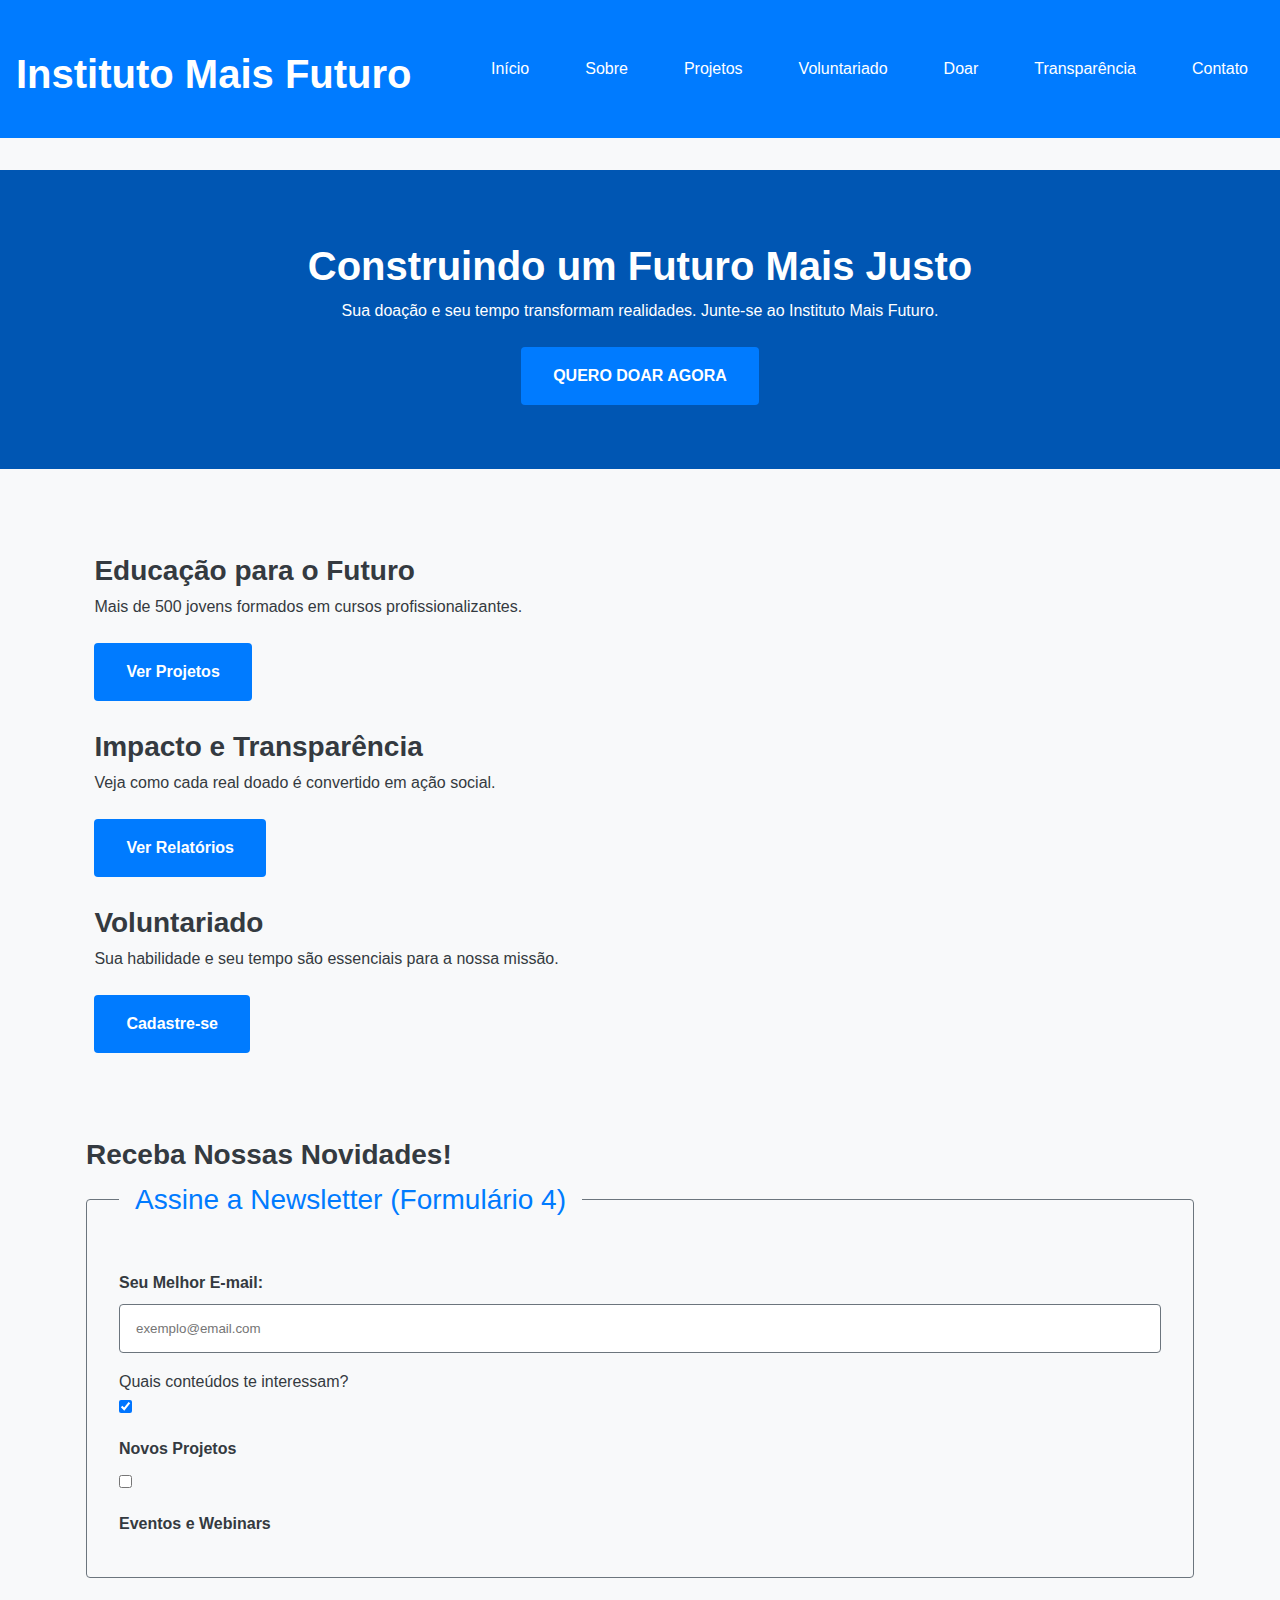
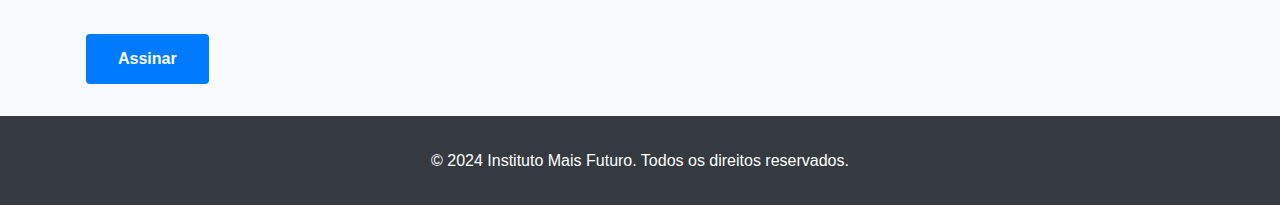
<file: index.html>
<!DOCTYPE html>
<html lang="pt-BR">
<head>
    <meta charset="UTF-8">
    <meta name="viewport" content="width=device-width, initial-scale=1.0">
    <title>Instituto Mais Futuro | Transformando Vidas</title>
    <link rel="stylesheet" href="css/styles.css">
    <meta name="description" content="O Instituto Mais Futuro é uma ONG que trabalha com projetos de educação e engajamento social.">
</head>
<body>
    <header>
        <h1><a href="index.html">Instituto Mais Futuro</a></h1>
        
        <input type="checkbox" id="menu-toggle" class="menu-toggle" aria-controls="main-nav">
        <label for="menu-toggle" class="hamburger">
            <span class="bar"></span>
            <span class="bar"></span>
            <span class="bar"></span>
        </label>

        <nav aria-label="Menu Principal" id="main-nav">
            <ul>
                <li><a href="index.html">Início</a></li>
                <li><a href="sobre.html">Sobre</a></li>
                <li><a href="projetos.html">Projetos</a></li>
                <li><a href="voluntariado.html">Voluntariado</a></li>
                <li><a href="doacoes.html">Doar</a></li>
                <li><a href="transparencia.html">Transparência</a></li>
                <li><a href="contato.html">Contato</a></li>
            </ul>
        </nav>
    </header>

    <main>
        <section id="hero">
            <div class="container">
                <h2>Construindo um Futuro Mais Justo</h2>
                <p>Sua doação e seu tempo transformam realidades. Junte-se ao Instituto Mais Futuro.</p>
                <a href="doacoes.html" class="button-principal">QUERO DOAR AGORA</a>
            </div>
        </section>

        <section id="destaques">
            <div class="container row">
                <article class="col-lg-4 col-md-6 destaque-card">
                    <h3>Educação para o Futuro</h3>
                    <p>Mais de 500 jovens formados em cursos profissionalizantes.</p>
                    <a href="projetos.html" class="button">Ver Projetos</a>
                </article>
                <article class="col-lg-4 col-md-6 destaque-card">
                    <h3>Impacto e Transparência</h3>
                    <p>Veja como cada real doado é convertido em ação social.</p>
                    <a href="transparencia.html" class="button">Ver Relatórios</a>
                </article>
                <article class="col-lg-4 col-md-12 destaque-card">
                    <h3>Voluntariado</h3>
                    <p>Sua habilidade e seu tempo são essenciais para a nossa missão.</p>
                    <a href="voluntariado.html" class="button">Cadastre-se</a>
                </article>
            </div>
        </section>

        <aside aria-label="Assinatura de Newsletter">
            <div class="container">
                <h3>Receba Nossas Novidades!</h3>
                <form action="/assinar_newsletter" method="POST">
                    <fieldset>
                        <legend>Assine a Newsletter (Formulário 4)</legend>
                        
                        <label for="email_news">Seu Melhor E-mail:</label>
                        <input type="email" id="email_news" name="email_news" required placeholder="exemplo@email.com">

                        <p>Quais conteúdos te interessam?</p>
                        <input type="checkbox" id="pref_projetos" name="preferencias[]" value="projetos" checked>
                        <label for="pref_projetos">Novos Projetos</label>
                        
                        <input type="checkbox" id="pref_eventos" name="preferencias[]" value="eventos">
                        <label for="pref_eventos">Eventos e Webinars</label>
                        
                    </fieldset>
                    <button type="submit">Assinar</button>
                </form>
            </div>
        </aside>
    </main>
    
    <footer>
        <p>&copy; 2024 Instituto Mais Futuro. Todos os direitos reservados.</p>
    </footer>
    
    <script src="js/main.js"></script>
</body>
</html>
</file>
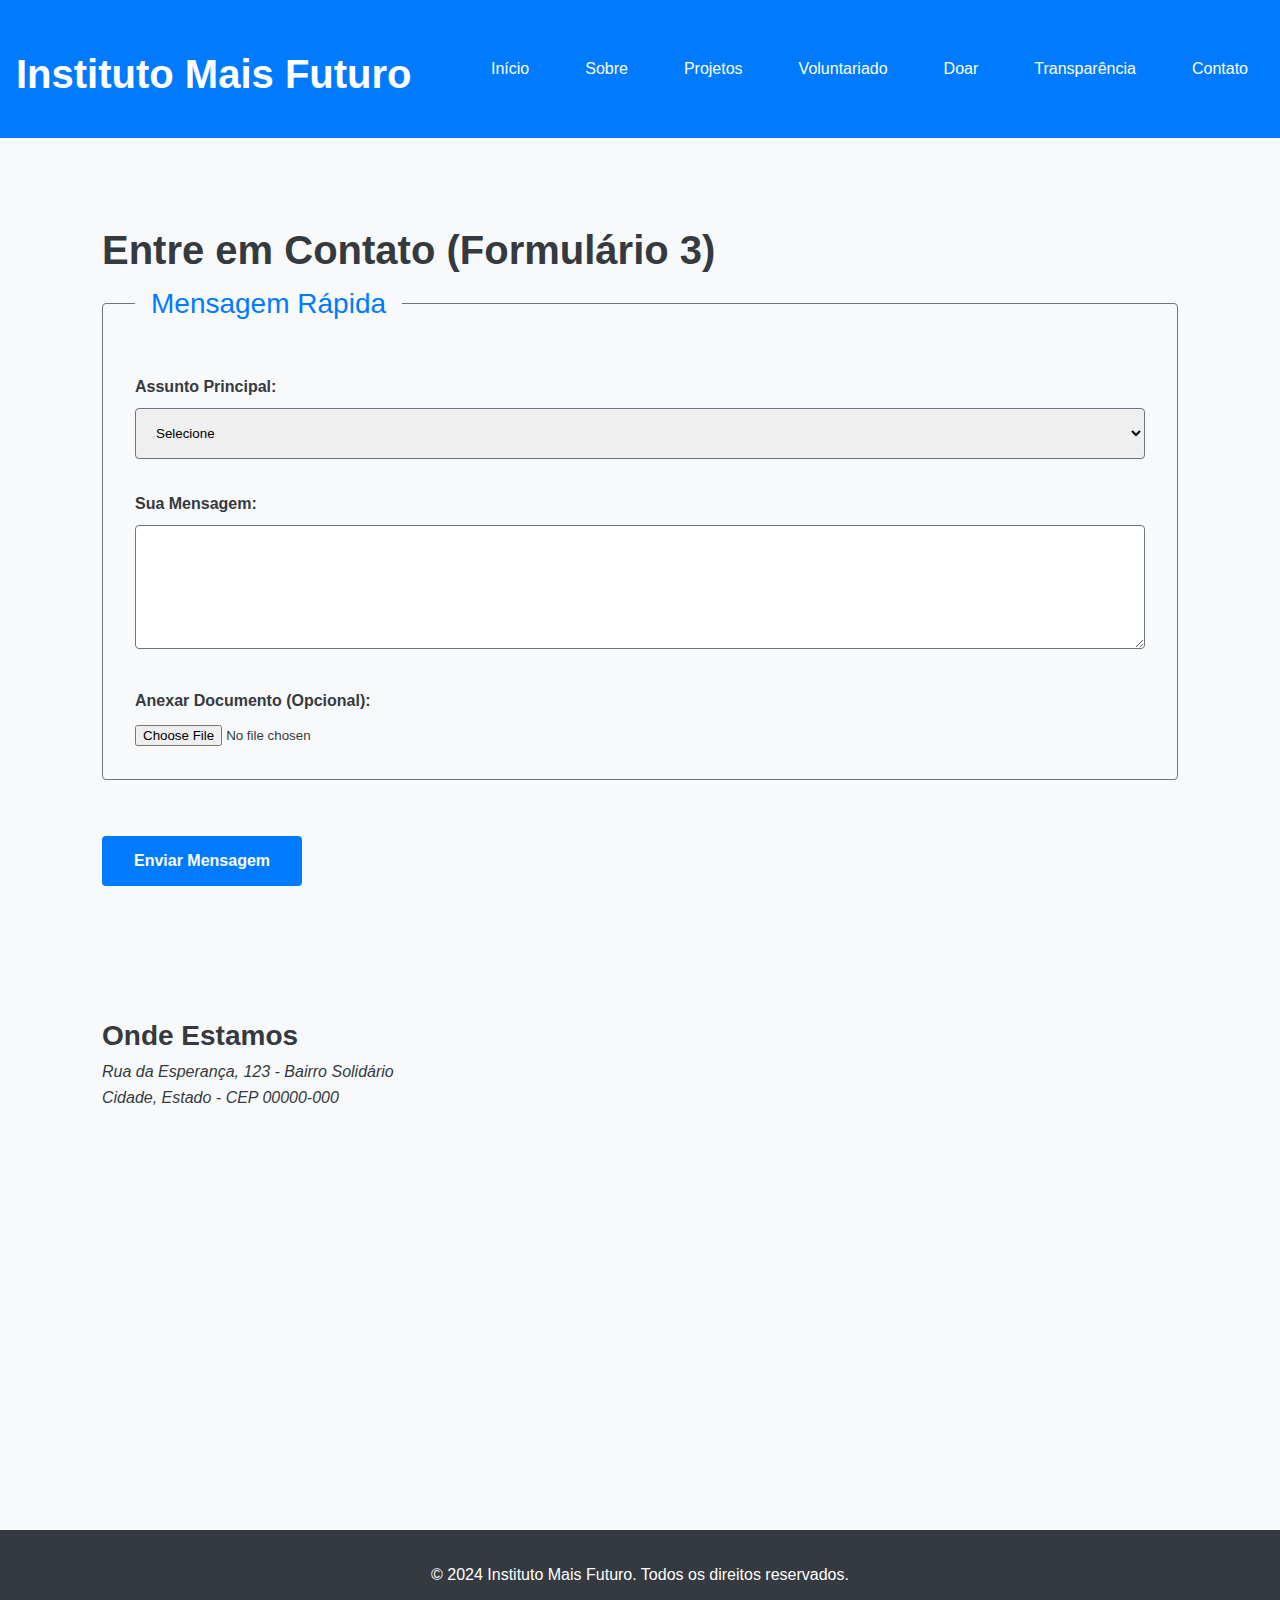
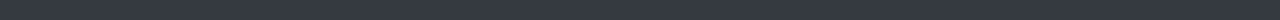
<file: contato.html>
<!DOCTYPE html>
<html lang="pt-BR">
<head>
    <meta charset="UTF-8">
    <meta name="viewport" content="width=device-width, initial-scale=1.0">
    <title>Contato | Instituto Mais Futuro</title>
    <link rel="stylesheet" href="css/styles.css">
</head>
<body>
    <header>
        <h1><a href="index.html">Instituto Mais Futuro</a></h1>
        
        <input type="checkbox" id="menu-toggle" class="menu-toggle" aria-controls="main-nav">
        <label for="menu-toggle" class="hamburger">
            <span class="bar"></span>
            <span class="bar"></span>
            <span class="bar"></span>
        </label>

        <nav aria-label="Menu Principal" id="main-nav">
            <ul>
                <li><a href="index.html">Início</a></li>
                <li><a href="sobre.html">Sobre</a></li>
                <li><a href="projetos.html">Projetos</a></li>
                <li><a href="voluntariado.html">Voluntariado</a></li>
                <li><a href="doacoes.html">Doar</a></li>
                <li><a href="transparencia.html">Transparência</a></li>
                <li><a href="contato.html">Contato</a></li>
            </ul>
        </nav>
    </header>
    
    <main>
        <div class="container">
            <section id="fale-conosco">
                <h2>Entre em Contato (Formulário 3)</h2>
                
                <form action="/enviar_contato" method="POST">
                    <fieldset>
                        <legend>Mensagem Rápida</legend>
                        
                        <label for="assunto">Assunto Principal:</label>
                        <select id="assunto" name="assunto" required>
                            <option value="">Selecione</option>
                            <option value="duvida">Dúvida Geral</option>
                            <option value="imprensa">Imprensa / Mídia</option>
                            <option value="parceria">Proposta de Parceria</option>
                        </select>

                        <label for="mensagem">Sua Mensagem:</label>
                        <textarea id="mensagem" name="mensagem" rows="6" required></textarea>
                        
                        <label for="anexo">Anexar Documento (Opcional):</label>
                        <input type="file" id="anexo" name="anexo" accept=".pdf, .doc, .png">
                    </fieldset>
                    
                    <button type="submit">Enviar Mensagem</button>
                </form>
            </section>

            <section id="localizacao-info">
                <h3>Onde Estamos</h3>
                <address>
                    Rua da Esperança, 123 - Bairro Solidário<br>
                    Cidade, Estado - CEP 00000-000
                </address>
                
                <iframe 
                    src="https://www.google.com/maps/embed?pb=!1m18!1m12!1m3!1d3725.215509939525!2d-48.27137458552392!3d-19.86604218667623!2m3!1f0!2f0!3f0!3m2!1i1024!2i768!4f13.1!3m3!1m2!1s0x94a496f30a90e38f%3A0xc3f58a3a2a68e8e7!2sRua%20da%20Esperan%C3%A7a%2C%20123%20-%20Bairro%20Solid%C3%A1rio%2C%20Uberl%C3%A2ndia%20-%20MG%2C%2038400-000!5e0!3m2!1spt-BR!2sbr!4v1628178652458!5m2!1spt-BR!2sbr" 
                    width="100%" 
                    height="300" 
                    style="border:0;" 
                    allowfullscreen="" 
                    loading="lazy">
                </iframe>
            </section>
        </div>
    </main>
    
    <footer>
        <p>&copy; 2024 Instituto Mais Futuro. Todos os direitos reservados.</p>
    </footer>

    <script src="js/main.js"></script>
</body>
</html>
</file>
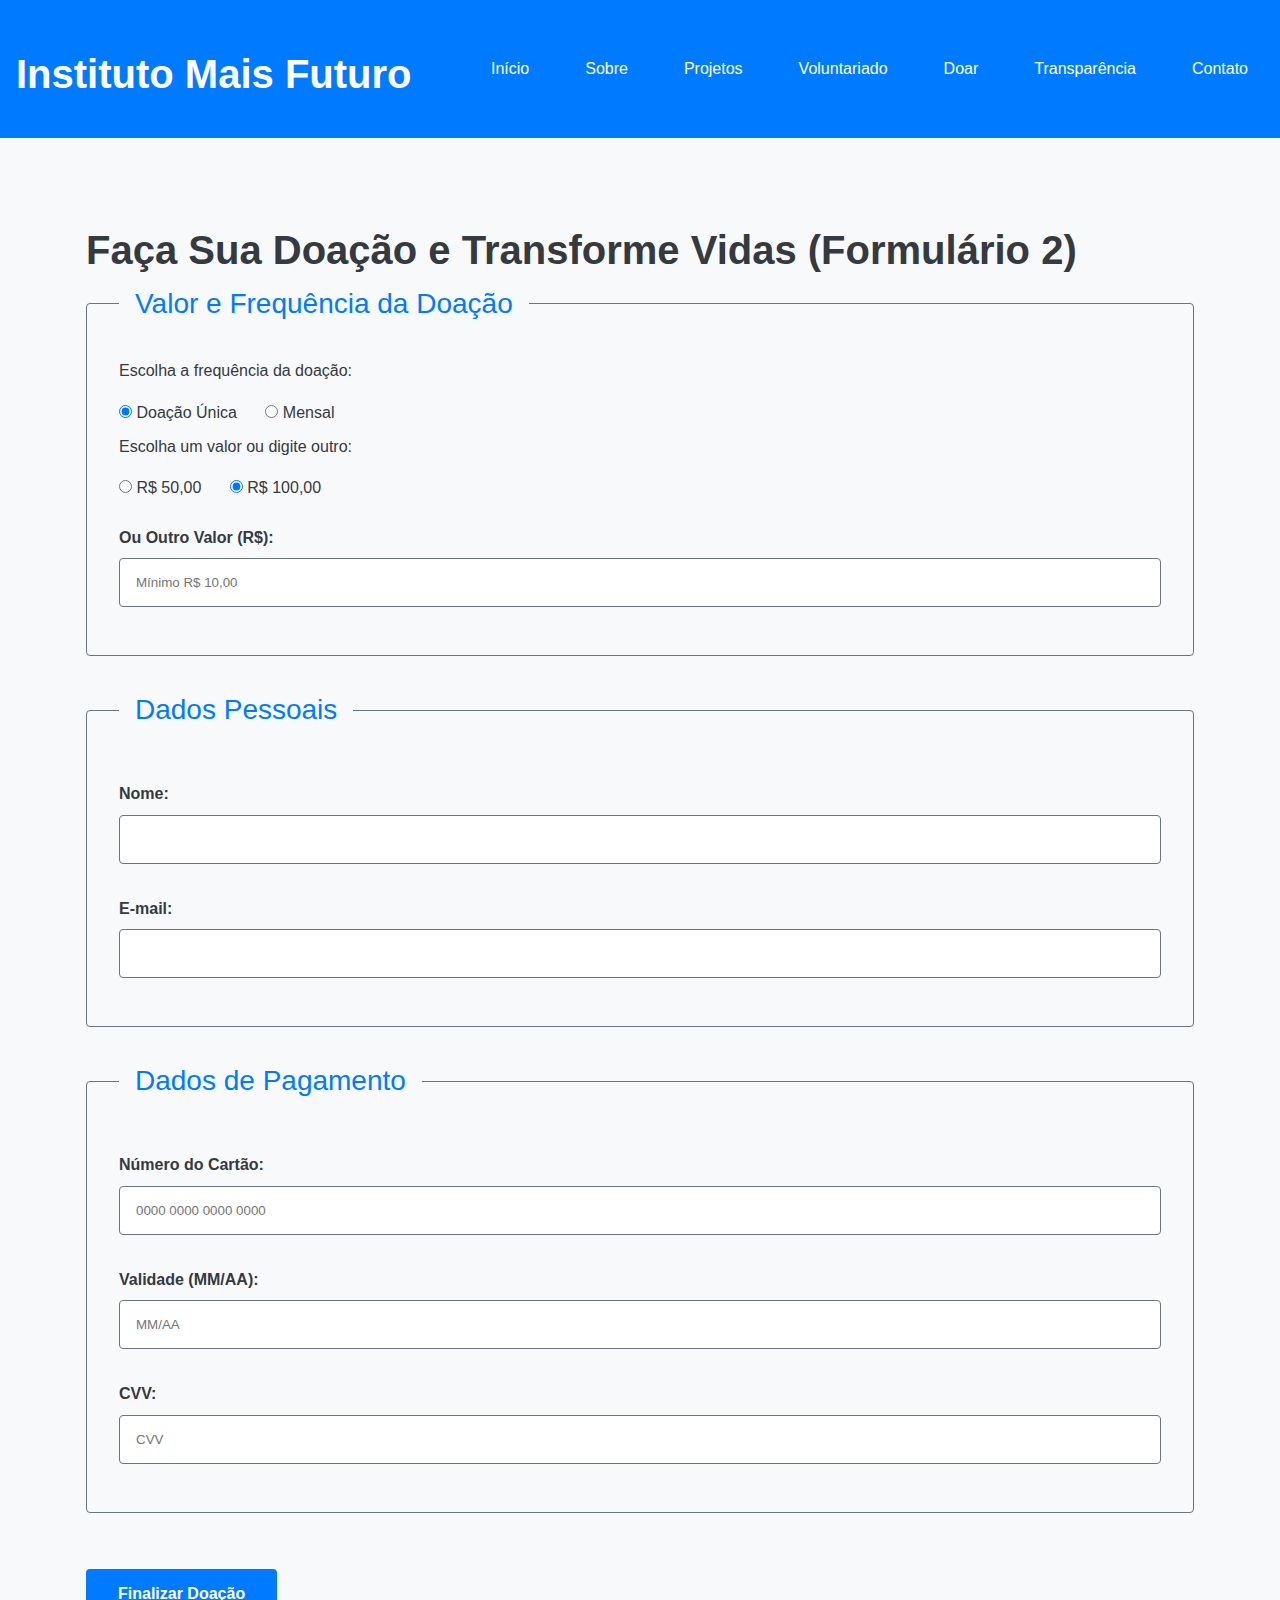
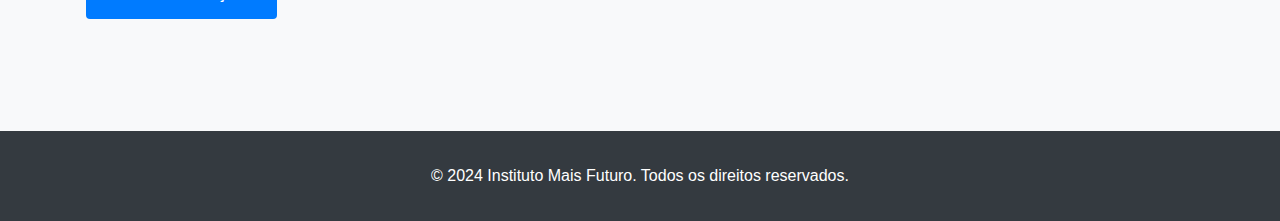
<file: doacoes.html>
<!DOCTYPE html>
<html lang="pt-BR">
<head>
    <meta charset="UTF-8">
    <meta name="viewport" content="width=device-width, initial-scale=1.0">
    <title>Doações | Instituto Mais Futuro</title>
    <link rel="stylesheet" href="css/styles.css">
</head>
<body>
    <header>
        <h1><a href="index.html">Instituto Mais Futuro</a></h1>
        
        <input type="checkbox" id="menu-toggle" class="menu-toggle" aria-controls="main-nav">
        <label for="menu-toggle" class="hamburger">
            <span class="bar"></span>
            <span class="bar"></span>
            <span class="bar"></span>
        </label>

        <nav aria-label="Menu Principal" id="main-nav">
            <ul>
                <li><a href="index.html">Início</a></li>
                <li><a href="sobre.html">Sobre</a></li>
                <li><a href="projetos.html">Projetos</a></li>
                <li><a href="voluntariado.html">Voluntariado</a></li>
                <li><a href="doacoes.html">Doar</a></li>
                <li><a href="transparencia.html">Transparência</a></li>
                <li><a href="contato.html">Contato</a></li>
            </ul>
        </nav>
    </header>
    
    <main>
        <section id="formulario-doacao" class="container">
            <h2>Faça Sua Doação e Transforme Vidas (Formulário 2)</h2>
            <form action="/processar_doacao" method="POST">
                <fieldset>
                    <legend>Valor e Frequência da Doação</legend>
                    
                    <p>Escolha a frequência da doação:</p>
                    <div role="radiogroup" aria-labelledby="frequencia-label">
                        <input type="radio" id="unica" name="frequencia" value="unica" required checked>
                        <label for="unica">Doação Única</label>
                        
                        <input type="radio" id="mensal" name="frequencia" value="mensal">
                        <label for="mensal">Mensal</label>
                    </div>
                    
                    <p>Escolha um valor ou digite outro:</p>
                    <div role="radiogroup" aria-labelledby="valor-label">
                        <input type="radio" id="v50" name="valor_fixo" value="50">
                        <label for="v50">R$ 50,00</label>
                        
                        <input type="radio" id="v100" name="valor_fixo" value="100" checked>
                        <label for="v100">R$ 100,00</label>
                    </div>
                    
                    <label for="valor_outros">Ou Outro Valor (R$):</label>
                    <input type="number" id="valor_outros" name="valor_outros" min="10" placeholder="Mínimo R$ 10,00">
                    
                </fieldset>
                
                <fieldset>
                    <legend>Dados Pessoais</legend>
                    <label for="nome_doador">Nome:</label>
                    <input type="text" id="nome_doador" name="nome_doador" required>
                    <label for="email_doador">E-mail:</label>
                    <input type="email" id="email_doador" name="email_doador" required>
                </fieldset>

                <fieldset>
                    <legend>Dados de Pagamento</legend>
                    <label for="cartao">Número do Cartão:</label>
                    <input type="text" id="cartao" name="cartao" pattern="\d{4} \d{4} \d{4} \d{4}" required placeholder="0000 0000 0000 0000">

                    <label for="validade">Validade (MM/AA):</label>
                    <input type="text" id="validade" name="validade" pattern="\d{2}/\d{2}" required placeholder="MM/AA">

                    <label for="cvv">CVV:</label>
                    <input type="text" id="cvv" name="cvv" pattern="\d{3,4}" required placeholder="CVV">
                </fieldset>
                
                <button type="submit">Finalizar Doação</button>
            </form>
        </section>
    </main>
    
    <footer>
        <p>&copy; 2024 Instituto Mais Futuro. Todos os direitos reservados.</p>
    </footer>

    <script src="js/main.js"></script>
</body>
</html>
</file>
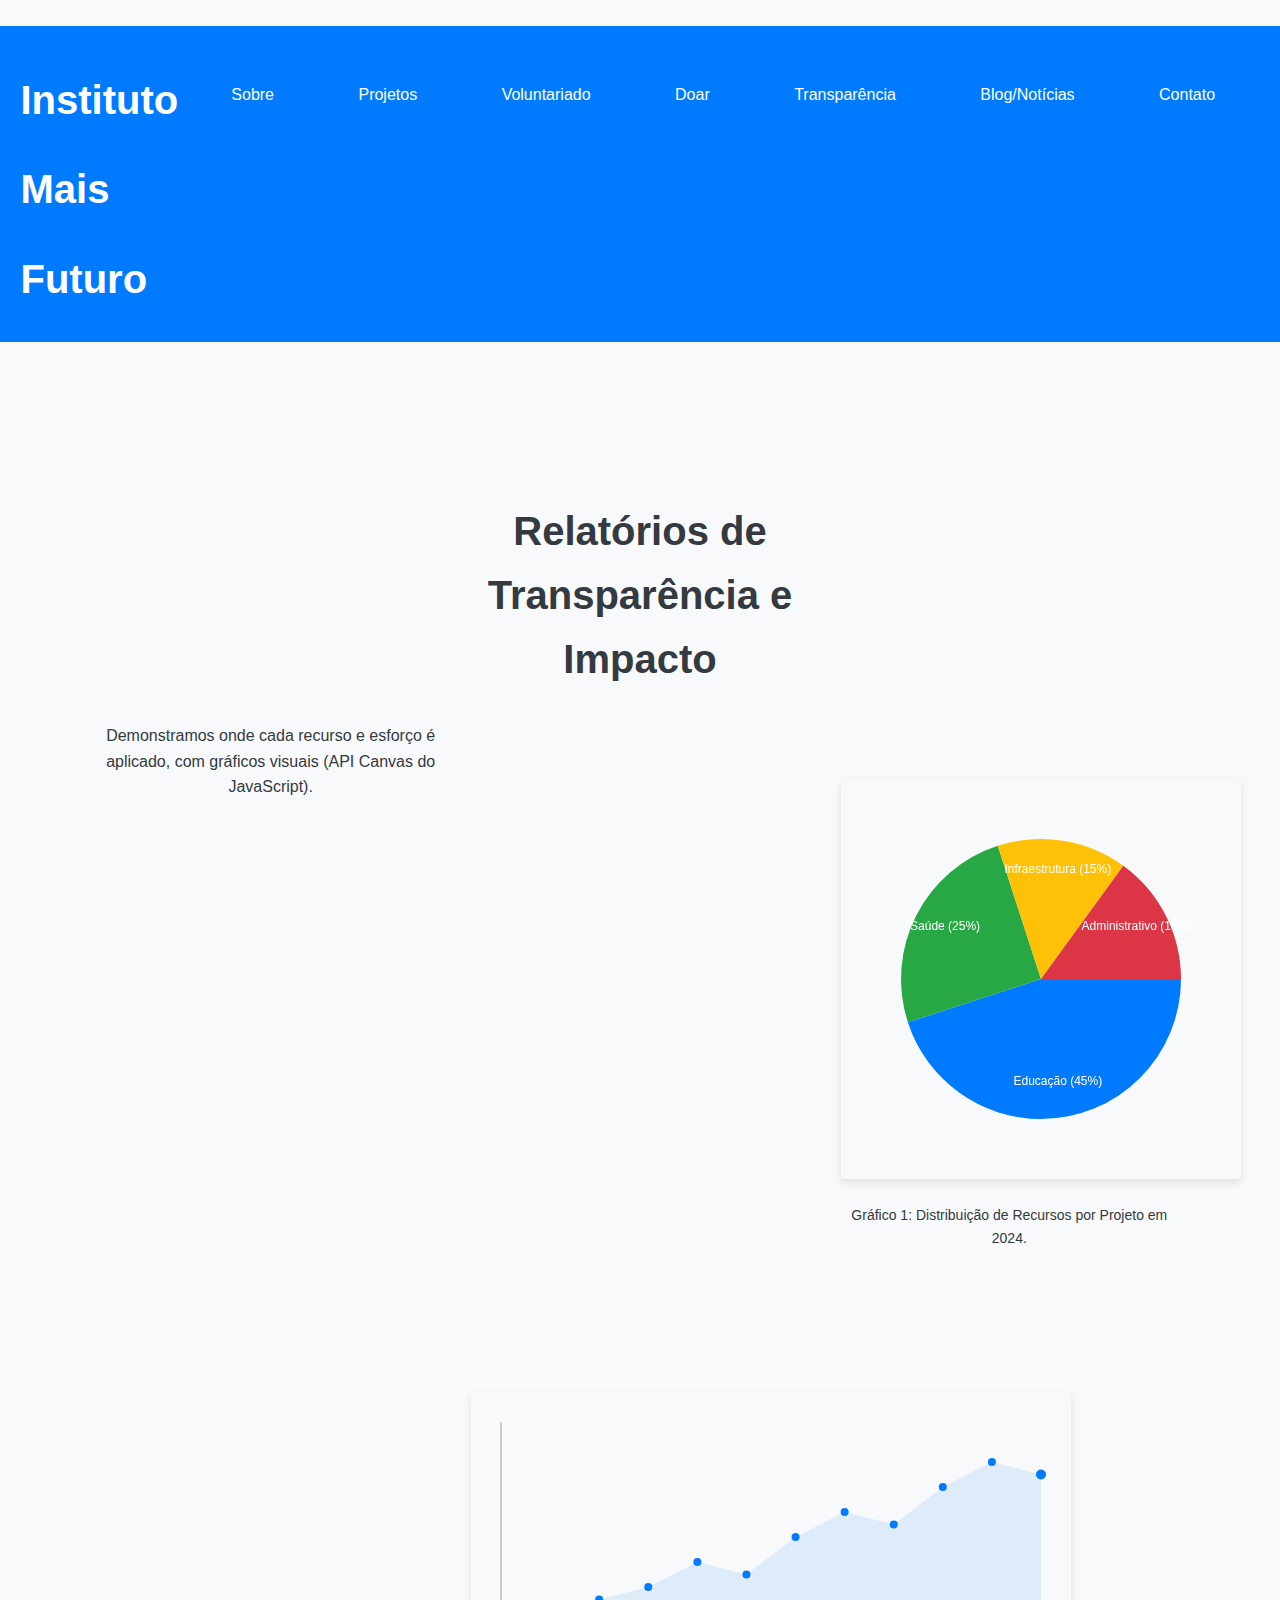
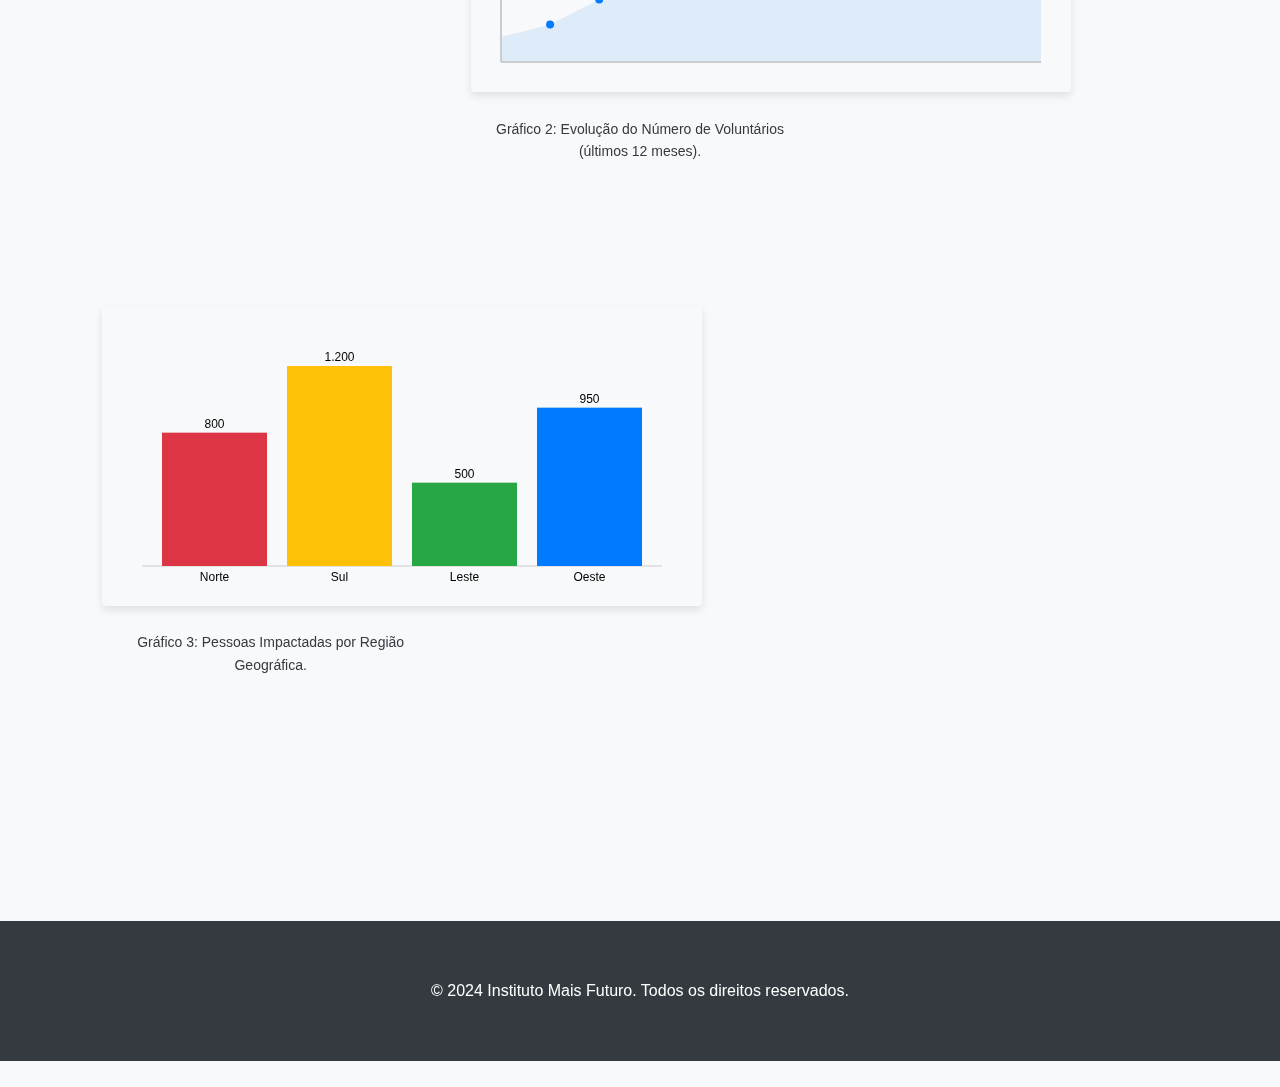
<file: transparencia.html>
<!DOCTYPE html>
<html lang="pt-BR">
<head>
    <meta charset="UTF-8">
    <meta name="viewport" content="width=device-width, initial-scale=1.0">
    <title>Transparência e Relatórios | Instituto Mais Futuro</title>
    <link rel="stylesheet" href="css/styles.css">
</head>
<body>
    <header>
        <h1><a href="index.html">Instituto Mais Futuro</a></h1>
        
        <nav aria-label="Menu Principal">
            <ul>
                <li><a href="sobre.html">Sobre</a></li>
                <li><a href="projetos.html">Projetos</a></li>
                <li><a href="voluntariado.html">Voluntariado</a></li>
                <li><a href="doacoes.html">Doar</a></li>
                <li><a href="transparencia.html">Transparência</a></li>
                <li><a href="blog.html">Blog/Notícias</a></li>
                <li><a href="contato.html">Contato</a></li>
            </ul>
        </nav>
    </header>

    <main>
        <div class="container">
            <section id="relatorios-impacto">
                <h2>Relatórios de Transparência e Impacto</h2>
                <p>Demonstramos onde cada recurso e esforço é aplicado, com gráficos visuais (API Canvas do JavaScript).</p>

                <figure class="chart-figure">
                    <canvas id="graficoPizzaRecursos" width="400" height="400" aria-label="Gráfico de Distribuição de Recursos"></canvas>
                    <figcaption>Gráfico 1: Distribuição de Recursos por Projeto em 2024.</figcaption>
                </figure>
                
                <figure class="chart-figure">
                    <canvas id="graficoLinhaVoluntarios" width="600" height="300" aria-label="Gráfico de Evolução de Voluntários"></canvas>
                    <figcaption>Gráfico 2: Evolução do Número de Voluntários (últimos 12 meses).</figcaption>
                </figure>

                <figure class="chart-figure">
                    <canvas id="graficoBarrasRegiao" width="600" height="300" aria-label="Gráfico de Pessoas Impactadas por Região"></canvas>
                    <figcaption>Gráfico 3: Pessoas Impactadas por Região Geográfica.</figcaption>
                </figure>

            </section>
        </div>
    </main>
    
    <footer>
        <p>&copy; 2024 Instituto Mais Futuro. Todos os direitos reservados.</p>
    </footer>
    
    <script src="js/main.js"></script>
</body>
</html>
</file>
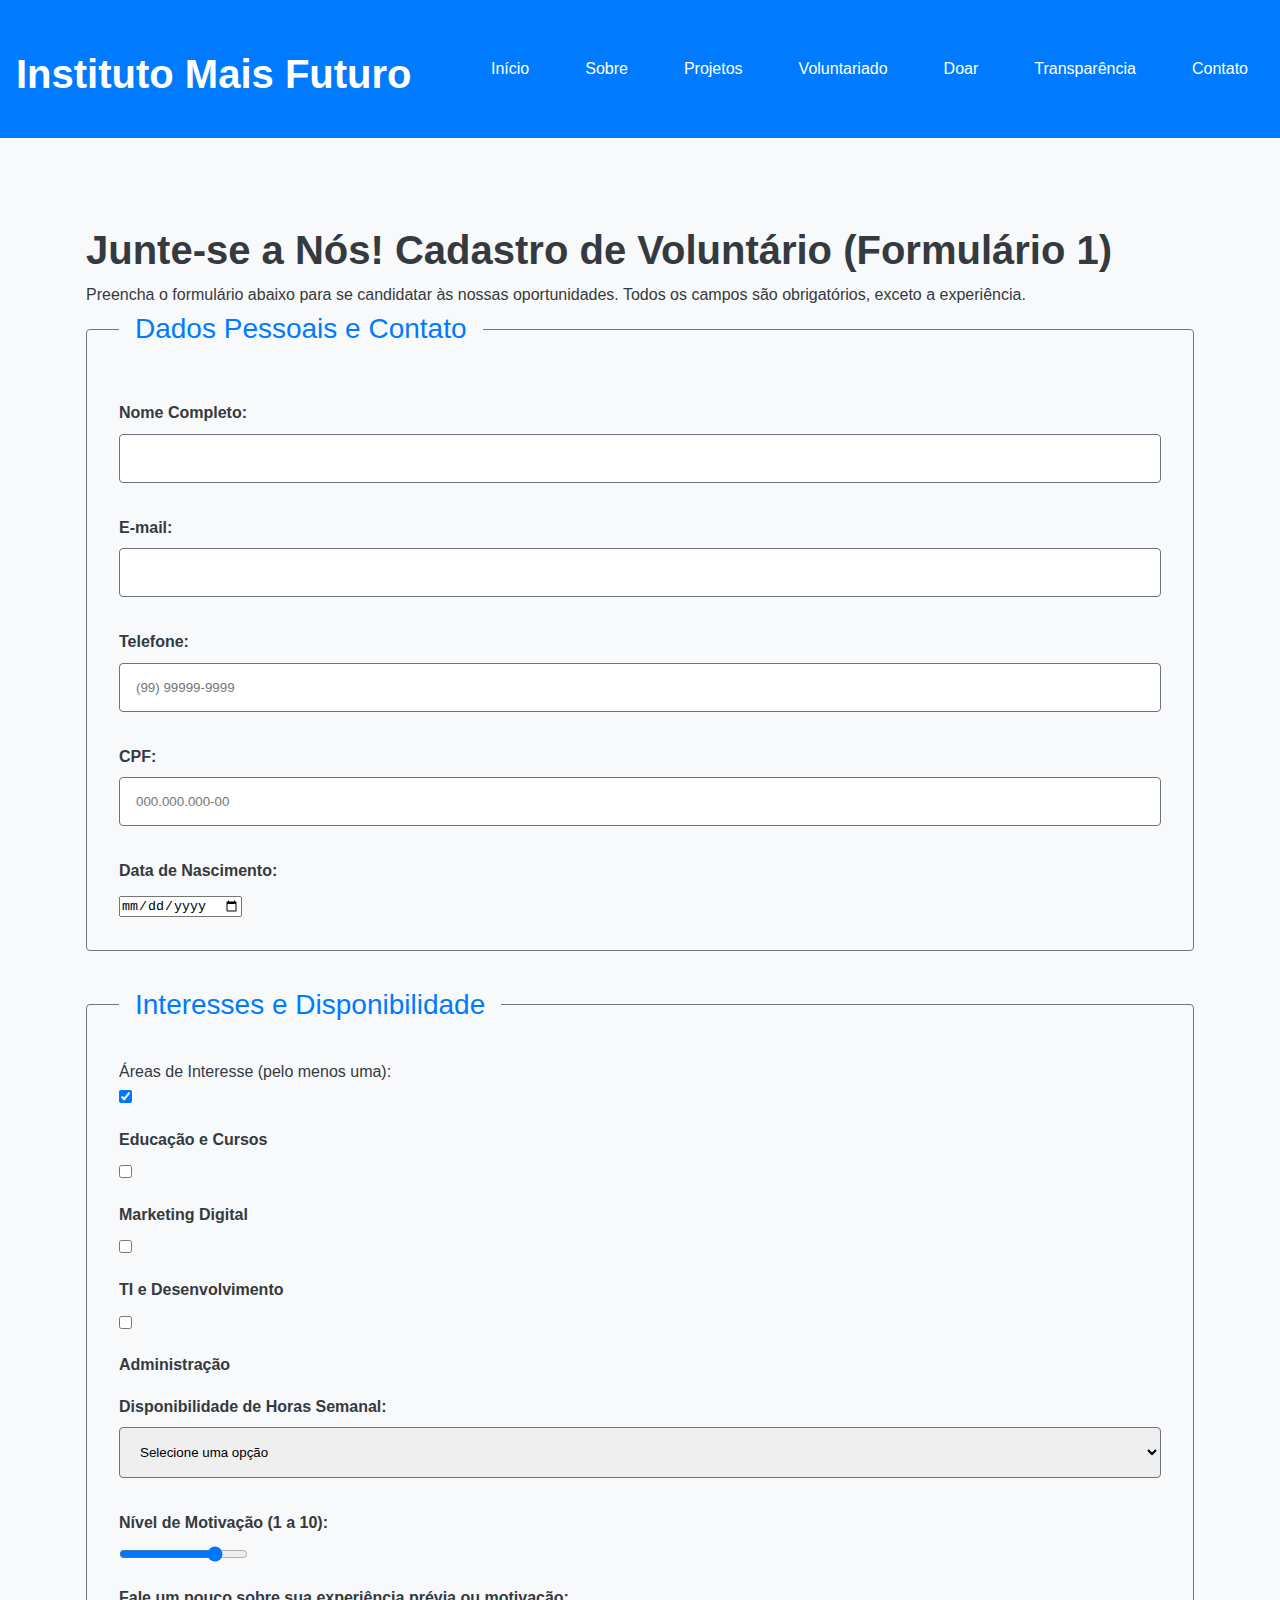
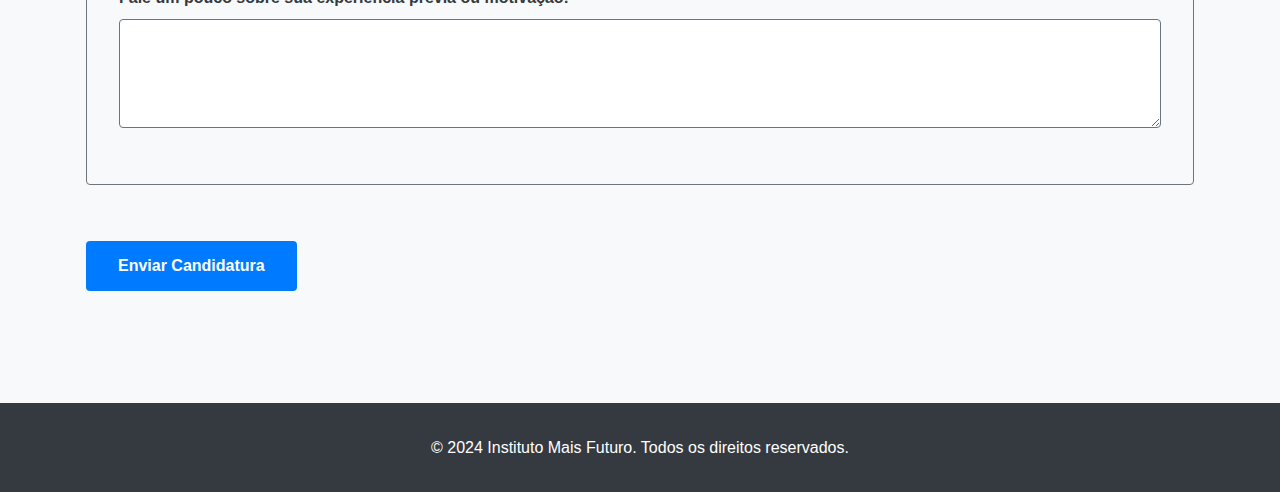
<file: voluntariado.html>
<!DOCTYPE html>
<html lang="pt-BR">
<head>
    <meta charset="UTF-8">
    <meta name="viewport" content="width=device-width, initial-scale=1.0">
    <title>Voluntariado | Instituto Mais Futuro</title>
    <link rel="stylesheet" href="css/styles.css">
</head>
<body>
    <header>
        <h1><a href="index.html">Instituto Mais Futuro</a></h1>
        
        <input type="checkbox" id="menu-toggle" class="menu-toggle" aria-controls="main-nav">
        <label for="menu-toggle" class="hamburger">
            <span class="bar"></span>
            <span class="bar"></span>
            <span class="bar"></span>
        </label>

        <nav aria-label="Menu Principal" id="main-nav">
            <ul>
                <li><a href="index.html">Início</a></li>
                <li><a href="sobre.html">Sobre</a></li>
                <li><a href="projetos.html">Projetos</a></li>
                <li><a href="voluntariado.html">Voluntariado</a></li>
                <li><a href="doacoes.html">Doar</a></li>
                <li><a href="transparencia.html">Transparência</a></li>
                <li><a href="contato.html">Contato</a></li>
            </ul>
        </nav>
    </header>
    
    <main>
        <section id="cadastro-voluntario" class="container">
            <h2>Junte-se a Nós! Cadastro de Voluntário (Formulário 1)</h2>
            <p>Preencha o formulário abaixo para se candidatar às nossas oportunidades. Todos os campos são obrigatórios, exceto a experiência.</p>
            
            <form action="/candidatura" method="POST">
                
                <fieldset>
                    <legend>Dados Pessoais e Contato</legend>
                    
                    <label for="nome">Nome Completo:</label>
                    <input type="text" id="nome" name="nome" required>
                    
                    <label for="email">E-mail:</label>
                    <input type="email" id="email" name="email" required>
                    
                    <label for="telefone">Telefone:</label>
                    <input 
                        type="tel" 
                        id="telefone" 
                        name="telefone" 
                        placeholder="(99) 99999-9999"
                        pattern="\(\d{2}\) \d{4,5}-\d{4}" 
                        required>

                    <label for="cpf">CPF:</label>
                    <input 
                        type="text" 
                        id="cpf" 
                        name="cpf" 
                        placeholder="000.000.000-00"
                        pattern="\d{3}\.\d{3}\.\d{3}-\d{2}" 
                        title="Formato: 000.000.000-00"
                        required>
                    
                    <label for="nascimento">Data de Nascimento:</label>
                    <input type="date" id="nascimento" name="nascimento" required>
                    
                </fieldset>

                <fieldset>
                    <legend>Interesses e Disponibilidade</legend>

                    <p>Áreas de Interesse (pelo menos uma):</p>
                    <div>
                        <input type="checkbox" id="educacao" name="area[]" value="educacao" checked>
                        <label for="educacao">Educação e Cursos</label>
                    </div>
                    <div>
                        <input type="checkbox" id="marketing" name="area[]" value="marketing">
                        <label for="marketing">Marketing Digital</label>
                    </div>
                    <div>
                        <input type="checkbox" id="ti" name="area[]" value="ti">
                        <label for="ti">TI e Desenvolvimento</label>
                    </div>
                    <div>
                        <input type="checkbox" id="admin" name="area[]" value="admin">
                        <label for="admin">Administração</label>
                    </div>
                    
                    <label for="disp">Disponibilidade de Horas Semanal:</label>
                    <select id="disp" name="disponibilidade" required>
                        <option value="">Selecione uma opção</option>
                        <option value="4">Até 4 horas</option>
                        <option value="8">4 a 8 horas</option>
                        <option value="12">Mais de 8 horas</option>
                    </select>

                    <label for="motivacao">Nível de Motivação (1 a 10):</label>
                    <input type="range" id="motivacao" name="motivacao" min="1" max="10" value="8">
                    
                    <label for="experiencia">Fale um pouco sobre sua experiência prévia ou motivação:</label>
                    <textarea id="experiencia" name="experiencia" rows="5"></textarea>
                    
                </fieldset>
                
                <button type="submit">Enviar Candidatura</button>
            </form>
        </section>
    </main>
    
    <footer>
        <p>&copy; 2024 Instituto Mais Futuro. Todos os direitos reservados.</p>
    </footer>

    <script src="js/main.js"></script>
</body>
</html>
</file>
<file: css/styles.css>
/* ========================================================================= */
/* ARQUIVO PRINCIPAL: styles.css                                             */
/* Importa todos os módulos do Design System e Componentes                   */
/* ========================================================================= */

@import url('base/_reset.css');
@import url('base/_variables.css');

@import url('layouts/_grid.css');
@import url('layouts/_layout.css');

@import url('components/_buttons.css');
@import url('components/_navigation.css');
@import url('components/_forms.css');
@import url('components/_cards.css');

@import url('utilities/_helpers.css');

/* ----------------------------------- */
/* 5. Feedback de Validação (JS) */
/* ----------------------------------- */


.input-error {
    border: 2px solid var(--color-danger, #dc3545) !important; /* Cor de erro */
    background-color: var(--color-light-danger, #ffebeb); /* Fundo suave */
}

.error-message {
    display: none; /* Escondido por padrão, mostrado pelo JS */
    color: var(--color-danger, #dc3545);
    font-size: 0.85rem;
    margin-top: -10px; /* Alinha a mensagem logo abaixo do campo */
    margin-bottom: var(--spacing-2);
    padding-left: 5px;
}

/* ========================================================================= */
/* CORREÇÃO DE LAYOUT DOS GRÁFICOS (transparencia.html) */
/* Resolve o problema de sobreposição/alinhamento lateral */
/* ========================================================================= */

#relatorios-impacto h2,
#relatorios-impacto p {
    /* Garante que o texto ocupe toda a largura e force o próximo elemento para a linha de baixo */
    display: block; 
    width: 100%;
    text-align: center;
}

.chart-figure {
    /* CRÍTICO: Garante que cada gráfico comece em uma nova linha */
    display: block; 
    clear: both; /* ESSENCIAL: Anula qualquer flutuação de elementos anteriores (float) */
    
    /* Centralização Horizontal */
    margin: 30px auto; 
    
    /* Garante que o figure tenha apenas a largura do canvas, permitindo a centralização */
    width: fit-content; 
    max-width: 100%; 
    
    /* Centraliza a legenda (figcaption) */
    text-align: center; 
}

.chart-figure canvas {
    display: block; 
    margin: 0 auto; 
    box-shadow: 0 4px 8px rgba(0, 0, 0, 0.1); 
    border-radius: 4px;
}

/* ========================================================================= */
/* MÓDULO DE ACESSIBILIDADE WCAG 2.1 - Alto Contraste / Modo Escuro         */
/* ========================================================================= */

/* 1. Modo Escuro (Preferência do Usuário) */
/* Garante que o contraste seja mantido em um tema escuro */
@media (prefers-color-scheme: dark) {
    :root {
        /* Inverte as cores primárias */
        --color-background-primary: #121212; /* Fundo Escuro */
        --color-text-primary: #f0f0f0;       /* Texto Claro */
        --color-highlight-bg: #1e1e1e;       /* Fundo de elementos (cards, formulários) */
        --color-border: #333;
    }
    
    header, footer {
        background-color: var(--color-highlight-bg);
        border-bottom: 1px solid var(--color-border);
    }

    /* Garante contraste em links */
    a:link, a:visited {
        color: #8ab4f8; /* Azul claro com bom contraste no fundo escuro */
    }
}

/* 2. Classe para Alto Contraste Forçado (Opcional, ativada por um botão JS) */
/* WCAG Alto Contraste forçado: Fundo preto, texto branco, bordas amarelas. */
.alto-contraste {
    /* Regras mais rígidas para garantir o máximo de contraste */
    filter: none !important; /* Anula qualquer filtro */
    background-color: black !important;
    color: white !important;
}

.alto-contraste :is(h1, h2, h3, h4, p, a, label, figcaption) {
    color: white !important;
    background-color: black !important;
}

.alto-contraste button, 
.alto-contraste input[type="submit"], 
.alto-contraste .button-principal {
    background-color: yellow !important;
    color: black !important;
    border: 2px solid yellow !important;
}
</file>
